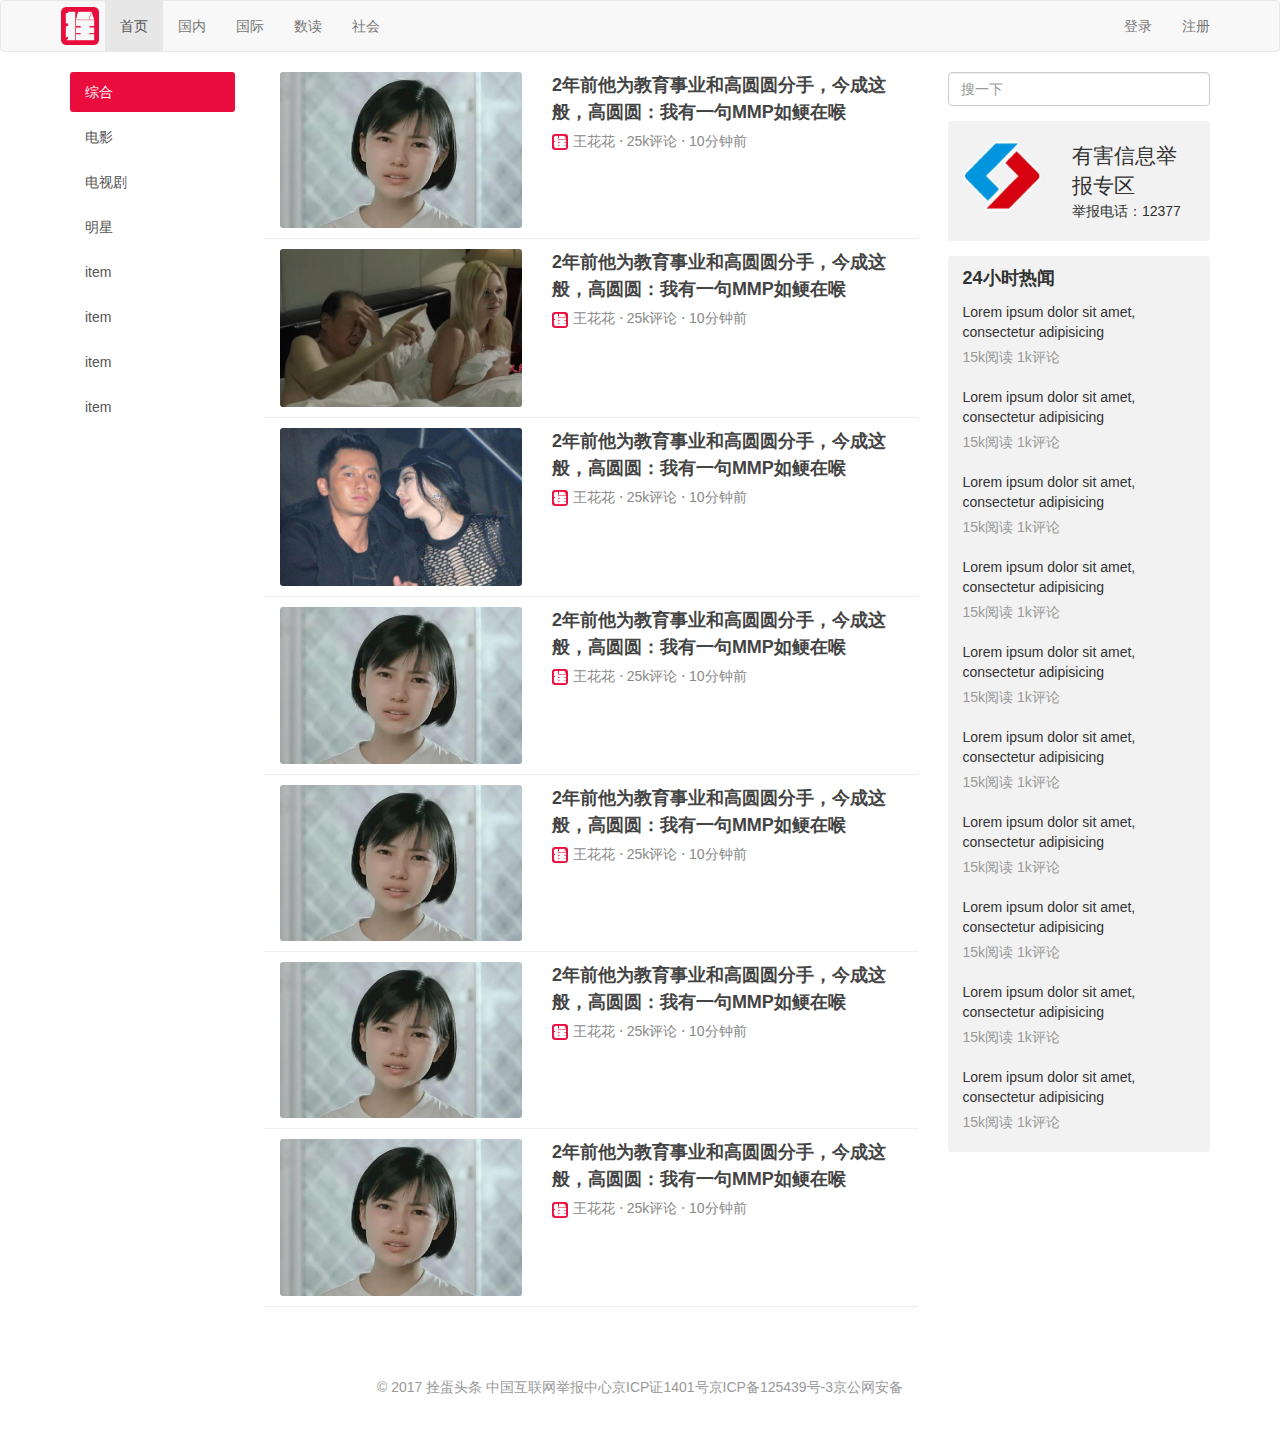
<file: index.html>
<!DOCTYPE html>
<html lang="en">
<head>
  <meta charset="UTF-8">
  <meta name="viewport" content="width=device-width, initial-scale=1.0">
  <meta http-equiv="X-UA-Compatible" content="ie=edge">
  <title>栓蛋头条</title>
  <link rel="stylesheet" href="css/bootstrap.min.css">
  <link rel="stylesheet" href="css/main.css">
</head>
<body>
  <div class="navbar navbar-default">
    <div class="container">
      <div class="navbar-header">
        <a href="index.html" class="navbar-brand"></a>
      </div>
      <label id="toggle-label" class="visible-xs-inline-block" for="toggle-checkbox">MENU</label>
      <input class="hidden" id="toggle-checkbox" type="checkbox">
      <div class="hidden-xs">
        <ul class="nav navbar-nav">
          <li class="active"><a href="#">首页</a></li>
          <li><a href="#">国内</a></li>
          <li><a href="#">国际</a></li>
          <li><a href="#">数读</a></li>
          <li><a href="#">社会</a></li>
        </ul>
        <ul class="nav navbar-nav navbar-right">
          <li><a href="login.html">登录</a></li>
          <li><a href="signup.html">注册</a></li>
        </ul>
      </div>
    </div>
  </div>
  <div class="container">
    <div class="row">
      <div class="col-sm-2">
        <div class="hidden-xs list-group side-bar">
          <a href="#" class="list-group-item active">综合</a>
          <a href="#" class="list-group-item">电影</a>
          <a href="#" class="list-group-item">电视剧</a>
          <a href="#" class="list-group-item">明星</a>
          <a href="#" class="list-group-item">item</a>
          <a href="#" class="list-group-item">item</a>
          <a href="#" class="list-group-item">item</a>
          <a href="#" class="list-group-item">item</a>
        </div>
      </div>
      <div class="col-sm-7">
        <div class="news-list">
          <div class="news-list-item clearfix">
            <div class="col-xs-5">
              <img src="img/002.jpg">
            </div>
            <div class="col-xs-7">
              <a href="news.html" class="title">2年前他为教育事业和高圆圆分手，今成这般，高圆圆：我有一句MMP如鲠在喉</a>
              <div class="info">
                <span><span class="avatar"><img src="img/logo.jpg" ></span>王花花</span> ⋅
                <span>25k评论</span> ⋅
                <span>10分钟前</span>
              </div>
            </div>
          </div>
          <div class="news-list-item clearfix">
            <div class="col-xs-5">
              <img src="img/003.jpg">
            </div>
            <div class="col-xs-7">
              <a href="#" class="title">2年前他为教育事业和高圆圆分手，今成这般，高圆圆：我有一句MMP如鲠在喉</a>
              <div class="info">
                <span><span class="avatar"><img src="img/logo.jpg" ></span>王花花</span> ⋅
                <span>25k评论</span> ⋅
                <span>10分钟前</span>
              </div>
            </div>
          </div>
          <div class="news-list-item clearfix">
            <div class="col-xs-5">
              <img src="img/005.jpg">
            </div>
            <div class="col-xs-7">
              <a href="#" class="title">2年前他为教育事业和高圆圆分手，今成这般，高圆圆：我有一句MMP如鲠在喉</a>
              <div class="info">
                <span><span class="avatar"><img src="img/logo.jpg" ></span>王花花</span> ⋅
                <span>25k评论</span> ⋅
                <span>10分钟前</span>
              </div>
            </div>
          </div>
          <div class="news-list-item clearfix">
            <div class="col-xs-5">
              <img src="img/002.jpg">
            </div>
            <div class="col-xs-7">
              <a href="#" class="title">2年前他为教育事业和高圆圆分手，今成这般，高圆圆：我有一句MMP如鲠在喉</a>
              <div class="info">
                <span><span class="avatar"><img src="img/logo.jpg" ></span>王花花</span> ⋅
                <span>25k评论</span> ⋅
                <span>10分钟前</span>
              </div>
            </div>
          </div>
          <div class="news-list-item clearfix">
            <div class="col-xs-5">
              <img src="img/002.jpg">
            </div>
            <div class="col-xs-7">
              <a href="#" class="title">2年前他为教育事业和高圆圆分手，今成这般，高圆圆：我有一句MMP如鲠在喉</a>
              <div class="info">
                <span><span class="avatar"><img src="img/logo.jpg" ></span>王花花</span> ⋅
                <span>25k评论</span> ⋅
                <span>10分钟前</span>
              </div>
            </div>
          </div>
          <div class="news-list-item clearfix">
            <div class="col-xs-5">
              <img src="img/002.jpg">
            </div>
            <div class="col-xs-7">
              <a href="#" class="title">2年前他为教育事业和高圆圆分手，今成这般，高圆圆：我有一句MMP如鲠在喉</a>
              <div class="info">
                <span><span class="avatar"><img src="img/logo.jpg" ></span>王花花</span> ⋅
                <span>25k评论</span> ⋅
                <span>10分钟前</span>
              </div>
            </div>
          </div>
          <div class="news-list-item clearfix">
            <div class="col-xs-5">
              <img src="img/002.jpg">
            </div>
            <div class="col-xs-7">
              <a href="#" class="title">2年前他为教育事业和高圆圆分手，今成这般，高圆圆：我有一句MMP如鲠在喉</a>
              <div class="info">
                <span><span class="avatar"><img src="img/logo.jpg" ></span>王花花</span> ⋅
                <span>25k评论</span> ⋅
                <span>10分钟前</span>
              </div>
            </div>
          </div>
        </div>
      </div>
      <div class="col-sm-3">
        <div class="search-bar">
          <input type="search" class="form-control" placeholder="搜一下">
        </div>
        <div class="side-bar-card flag clearfix">
          <div class="col-xs-5">
            <img src="img/1-1.png">
          </div>
          <div class="col-xs-7">
            <div class="text-lg">有害信息举报专区</div>
            <div>举报电话：12377</div>
          </div>
        </div>
        <div class="side-bar-card">
          <div class="card-title">24小时热闻</div>
          <div class="card-body">
            <div class="list">
              <div class="item">
                <div class="title">Lorem ipsum dolor sit amet, consectetur adipisicing </div>
                <div class="desc">15k阅读 1k评论</div>
              </div>
              <div class="item">
                <div class="title">Lorem ipsum dolor sit amet, consectetur adipisicing </div>
                <div class="desc">15k阅读 1k评论</div>
              </div>
              <div class="item">
                <div class="title">Lorem ipsum dolor sit amet, consectetur adipisicing </div>
                <div class="desc">15k阅读 1k评论</div>
              </div>
              <div class="item">
                <div class="title">Lorem ipsum dolor sit amet, consectetur adipisicing </div>
                <div class="desc">15k阅读 1k评论</div>
              </div>
              <div class="item">
                <div class="title">Lorem ipsum dolor sit amet, consectetur adipisicing </div>
                <div class="desc">15k阅读 1k评论</div>
              </div>
              <div class="item">
                <div class="title">Lorem ipsum dolor sit amet, consectetur adipisicing </div>
                <div class="desc">15k阅读 1k评论</div>
              </div>
              <div class="item">
                <div class="title">Lorem ipsum dolor sit amet, consectetur adipisicing </div>
                <div class="desc">15k阅读 1k评论</div>
              </div>
              <div class="item">
                <div class="title">Lorem ipsum dolor sit amet, consectetur adipisicing </div>
                <div class="desc">15k阅读 1k评论</div>
              </div>
              <div class="item">
                <div class="title">Lorem ipsum dolor sit amet, consectetur adipisicing </div>
                <div class="desc">15k阅读 1k评论</div>
              </div>
              <div class="item">
                <div class="title">Lorem ipsum dolor sit amet, consectetur adipisicing </div>
                <div class="desc">15k阅读 1k评论</div>
              </div>
            </div>
          </div>
        </div>
      </div>
    </div>
  </div>
  <div class="footer">
    © 2017 拴蛋头条 中国互联网举报中心京ICP证1401号京ICP备125439号-3京公网安备
  </div>
</body>
</html>
</file>
<file: css/main.css>
a:hover {
    text-decoration: none;
}

img {
    display: block;
    max-width: 100%;
}

img,
.side-bar .list-group-item,
.side-bar-card {
    border-radius: 3px;
}

.navbar-brand {
    background-image: url(../img/logo.png);
    width: 50px;
    background-size: 75%;
    background-repeat: no-repeat;
    background-position: center center;
}

.navbar-nav li{
    text-align: center;
}

.side-bar .list-group-item {
    border: 0;
    margin-bottom: 5px;
}

.side-bar .list-group-item.active {
    background-color: #ea0c3c;
}

.news-list-item {
    padding-top: 10px;
    padding-bottom: 10px;
    border-bottom: 1px solid #eee;
}

.news-list-item:first-child {
    padding-top: 0;
}

.news-list-item .title {
    display: block;
    color: #444;
    font-size: 18px;
    font-weight: bold;
    margin-bottom: 5px;
    line-height: 1.5;
}

.news-list-item .title:hover {
    color: #337ab7;
}

.news-list-item .info {
    color: #888;
}

.avatar {
    display: inline-block;
}

.avatar img {
    display: inline-block;
    width: 16px;
    height: 16px;
    margin-right: 5px;
}

.side-bar-card {
  background: rgba(0,0,0,.05);
  margin-top: 15px;
  padding: 10px 0;
}

.side-bar-card.flag {
  padding-top: 20px;
  padding-bottom: 20px;
}

.side-bar-card .text-lg {
  font-size: 150%;
}

.side-bar-card .card-title,
.side-bar-card .card-body .list .item {
  padding: 10px 15px;
}

.side-bar-card .card-title {
  font-size: 18px;
  font-weight: bold;
  padding-top: 0;
  padding-bottom: 0;
}

.side-bar-card .card-body .list .item:hover {
  background: rgba(0,0,0,.05);
}

.card-body .list .item .title {
  padding-bottom: 5px;
}

.card-body .list .item .desc {
  color: #999;
}

.news-title {
  line-height: 1.3;
}

.news-status {
  color: #999;
}

.news-status .label {
  opacity: .8;
}

.news-content {
  margin-top: 20px;
  font-size: 15px;
  line-height: 1.5;
}

.news-content img {
  margin-top: 10px;
  margin-bottom: 10px;
}

.no-padding-h {
  padding-left: 0;
  padding-right: 0;
}

.footer {
  margin-top: 20px;
  padding: 50px 0;
  text-align: center;
  color: #999;
}

.container-small {
  max-width: 500px;
}

.btn-primary {
  background-color: #ea0c3c;
  border-color: #db0d3a;
}

.btn-primary:hover {
  background-color: #d50c37;
  border-color: #d50c37;
}

#toggle-checkbox:checked ~ div {
  display: block !important;
}

#toggle-label {
  display: inline-block;
  position: absolute;
  right: 15px;
  top: 13px;
  font-size: 16px;
  font-weight: normal;
  color: #666;
  display: none;
}

#toggle-label:hover {
  color: #333;
}
</file>
